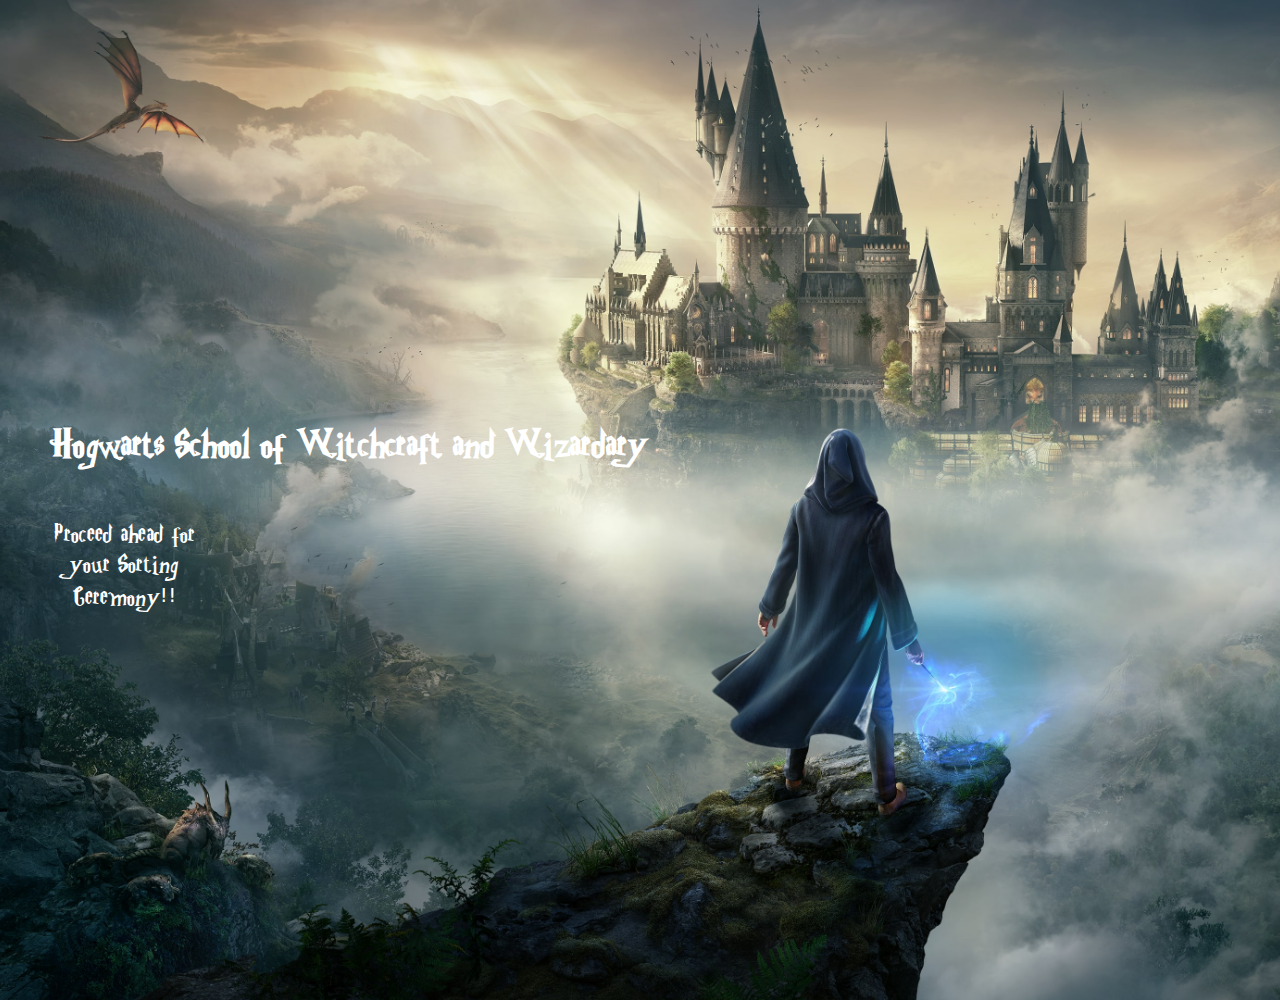
<file: index.html>
<!DOCTYPE html>
<html lang="en">
  <head>
    <meta charset="UTF-8" />
    <meta name="viewport" content="width=device-width, initial-scale=1.0" />
    <title>Hogwarts School</title>
    <link rel="stylesheet" href="./styles/styles.css" />
    <script src="./scripts/harry-potter-api.js"></script>
  </head>
  <body>
    <main class="main">
      <h1 class="main__title">Hogwarts School of Witchcraft and Wizardary</h1>
      <a class="main__link" href="./pages/sorting.html"
        >Proceed ahead for your Sorting Ceremony!!</a
      >
    </main>
  </body>
</html>
</file>
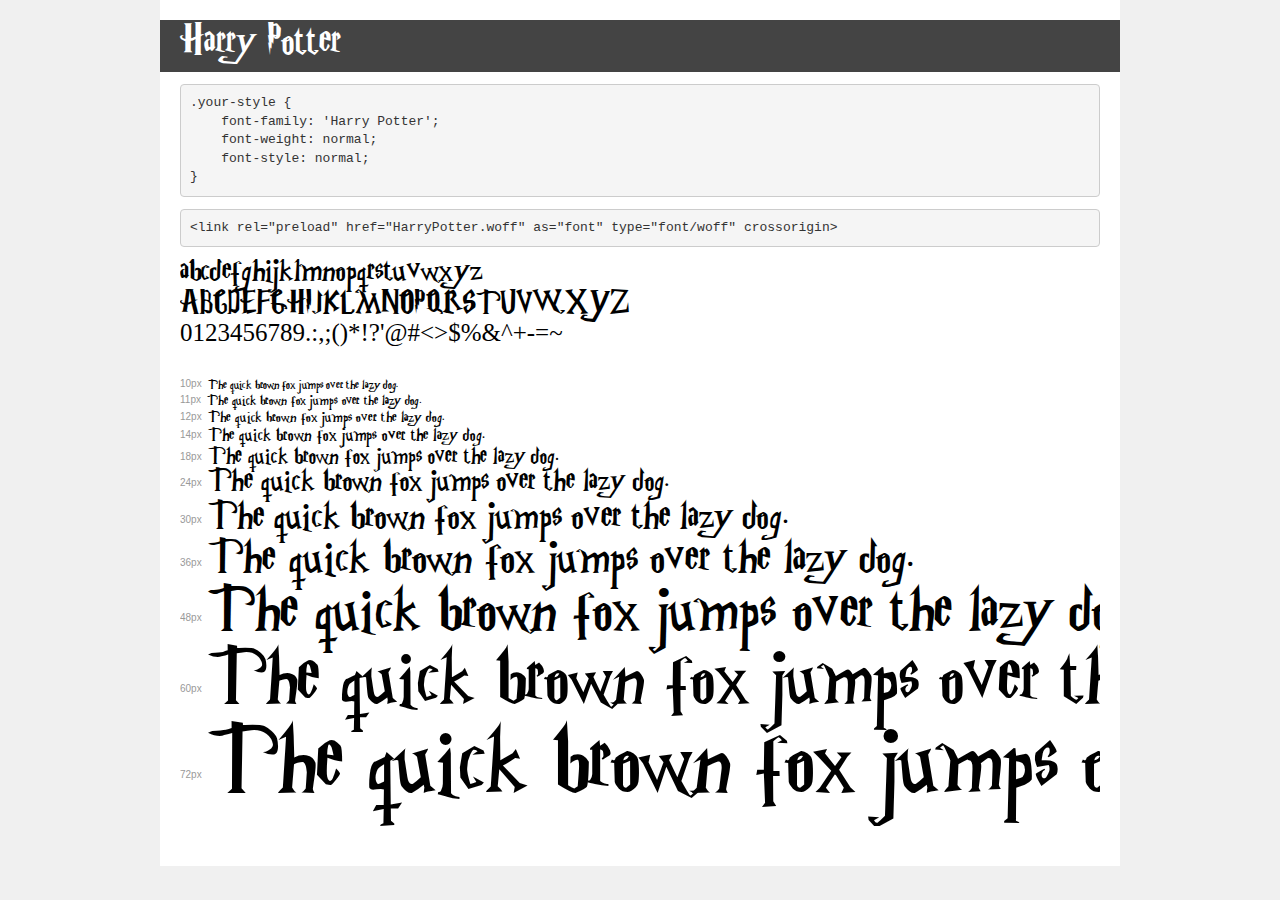
<file: assets/fonts/demo.html>
<!DOCTYPE html>
<html lang="en">
<head>
    <meta charset="utf-8">
    <meta http-equiv="X-UA-Compatible" content="IE=edge">
    <meta name="viewport" content="width=device-width, initial-scale=1">
    <meta name="robots" content="noindex, noarchive">
    <meta name="format-detection" content="telephone=no">
    <title>Transfonter demo</title>
    <link href="stylesheet.css" rel="stylesheet">
    <style>
        /*
        http://meyerweb.com/eric/tools/css/reset/
        v2.0 | 20110126
        License: none (public domain)
        */
        html, body, div, span, applet, object, iframe,
        h1, h2, h3, h4, h5, h6, p, blockquote, pre,
        a, abbr, acronym, address, big, cite, code,
        del, dfn, em, img, ins, kbd, q, s, samp,
        small, strike, strong, sub, sup, tt, var,
        b, u, i, center,
        dl, dt, dd, ol, ul, li,
        fieldset, form, label, legend,
        table, caption, tbody, tfoot, thead, tr, th, td,
        article, aside, canvas, details, embed,
        figure, figcaption, footer, header, hgroup,
        menu, nav, output, ruby, section, summary,
        time, mark, audio, video {
            margin: 0;
            padding: 0;
            border: 0;
            font-size: 100%;
            font: inherit;
            vertical-align: baseline;
        }
        /* HTML5 display-role reset for older browsers */
        article, aside, details, figcaption, figure,
        footer, header, hgroup, menu, nav, section {
            display: block;
        }
        body {
            line-height: 1;
        }
        ol, ul {
            list-style: none;
        }
        blockquote, q {
            quotes: none;
        }
        blockquote:before, blockquote:after,
        q:before, q:after {
            content: '';
            content: none;
        }
        table {
            border-collapse: collapse;
            border-spacing: 0;
        }
        /* demo styles */
        body {
            background: #f0f0f0;
            color: #000;
        }
        .page {
            background: #fff;
            width: 920px;
            margin: 0 auto;
            padding: 20px 20px 0 20px;
            overflow: hidden;
        }
        .font-container {
            overflow-x: auto;
            overflow-y: hidden;
            margin-bottom: 40px;
            line-height: 1.3;
            white-space: nowrap;
            padding-bottom: 5px;
        }
        h1 {
            position: relative;
            background: #444;
            font-size: 32px;
            color: #fff;
            padding: 10px 20px;
            margin: 0 -20px 12px -20px;
        }
        .letters {
            font-size: 25px;
            margin-bottom: 20px;
        }
        .s10:before {
            content: '10px';
        }
        .s11:before {
            content: '11px';
        }
        .s12:before {
            content: '12px';
        }
        .s14:before {
            content: '14px';
        }
        .s18:before {
            content: '18px';
        }
        .s24:before {
            content: '24px';
        }
        .s30:before {
            content: '30px';
        }
        .s36:before {
            content: '36px';
        }
        .s48:before {
            content: '48px';
        }
        .s60:before {
            content: '60px';
        }
        .s72:before {
            content: '72px';
        }
        .s10:before, .s11:before, .s12:before, .s14:before,
        .s18:before, .s24:before, .s30:before, .s36:before,
        .s48:before, .s60:before, .s72:before {
            font-family: Arial, sans-serif;
            font-size: 10px;
            font-weight: normal;
            font-style: normal;
            color: #999;
            padding-right: 6px;
        }
        pre {
            display: block;
            padding: 9px;
            margin: 0 0 12px;
            font-family: Monaco, Menlo, Consolas, "Courier New", monospace;
            font-size: 13px;
            line-height: 1.428571429;
            color: #333;
            font-weight: normal;
            font-style: normal;
            background-color: #f5f5f5;
            border: 1px solid #ccc;
            overflow-x: auto;
            border-radius: 4px;
        }
        /* responsive */
        @media (max-width: 959px) {
            .page {
                width: auto;
                margin: 0;
            }
        }
    </style>
</head>
<body>
<div class="page">
    <div class="demo">
        <h1 style="font-family: 'Harry Potter'; font-weight: normal; font-style: normal;">Harry Potter</h1>
        <pre title="Usage">.your-style {
    font-family: 'Harry Potter';
    font-weight: normal;
    font-style: normal;
}</pre>
        <pre title="Preload (optional)">
&lt;link rel=&quot;preload&quot; href=&quot;HarryPotter.woff&quot; as=&quot;font&quot; type=&quot;font/woff&quot; crossorigin&gt;</pre>
        <div class="font-container" style="font-family: 'Harry Potter'; font-weight: normal; font-style: normal;">
            <p class="letters">
                abcdefghijklmnopqrstuvwxyz<br>
ABCDEFGHIJKLMNOPQRSTUVWXYZ<br>
                0123456789.:,;()*!?'@#&lt;&gt;$%&^+-=~
            </p>
            <p class="s10" style="font-size: 10px;">The quick brown fox jumps over the lazy dog.</p>
            <p class="s11" style="font-size: 11px;">The quick brown fox jumps over the lazy dog.</p>
            <p class="s12" style="font-size: 12px;">The quick brown fox jumps over the lazy dog.</p>
            <p class="s14" style="font-size: 14px;">The quick brown fox jumps over the lazy dog.</p>
            <p class="s18" style="font-size: 18px;">The quick brown fox jumps over the lazy dog.</p>
            <p class="s24" style="font-size: 24px;">The quick brown fox jumps over the lazy dog.</p>
            <p class="s30" style="font-size: 30px;">The quick brown fox jumps over the lazy dog.</p>
            <p class="s36" style="font-size: 36px;">The quick brown fox jumps over the lazy dog.</p>
            <p class="s48" style="font-size: 48px;">The quick brown fox jumps over the lazy dog.</p>
            <p class="s60" style="font-size: 60px;">The quick brown fox jumps over the lazy dog.</p>
            <p class="s72" style="font-size: 72px;">The quick brown fox jumps over the lazy dog.</p>
        </div>
    </div>

</div>
</body>
</html>
</file>
<file: styles/styles.css>
@font-face {
  font-family: "hogwarts";
  src: url("../../assets/fonts/HarryPotter.woff") format(woff);
  font-weight: 400;
  font-style: normal;
}
* {
  margin: 0;
  padding: 0;
  font-size: 62.5%;
  font-family: "hogwarts", system-ui, -apple-system, BlinkMacSystemFont, "Segoe UI", Roboto, Oxygen, Ubuntu, Cantarell, "Open Sans", "Helvetica Neue", sans-serif;
  font-family: 400;
  letter-spacing: 0.3px;
}

a {
  text-decoration: none;
}

.main {
  width: 100vw;
  height: 100vh;
  background-image: url(../assets/images/hogwarts\ main.jpg);
  background-position: center;
  background-size: cover;
  display: flex;
  flex-direction: column;
  justify-content: center;
  align-items: flex-start;
  padding: 5rem;
}
.main__sorting {
  width: 100vw;
  height: 100vh;
  display: flex;
  flex-direction: column;
  justify-content: center;
  align-items: flex-start;
  padding: 5rem;
}
.main__title {
  font-size: 3rem;
  color: #fff;
  text-align: center;
  margin-bottom: 5rem;
}
.main__link {
  text-decoration: none;
  text-align: center;
  font-size: 2rem;
  color: #fff;
  display: inline-block;
  width: 15rem;
  height: 5rem;
  transition: 0.3s;
}
.main__link:hover {
  transform: scale(1.2);
}
.main__heading {
  text-align: center;
  font-size: 3rem;
  color: #fff;
}/*# sourceMappingURL=styles.css.map */
</file>
<file: assets/fonts/stylesheet.css>
@font-face {
    font-family: 'Harry Potter';
    src: url('HarryPotter.woff') format('woff');
    font-weight: normal;
    font-style: normal;
    font-display: swap;
}
</file>
